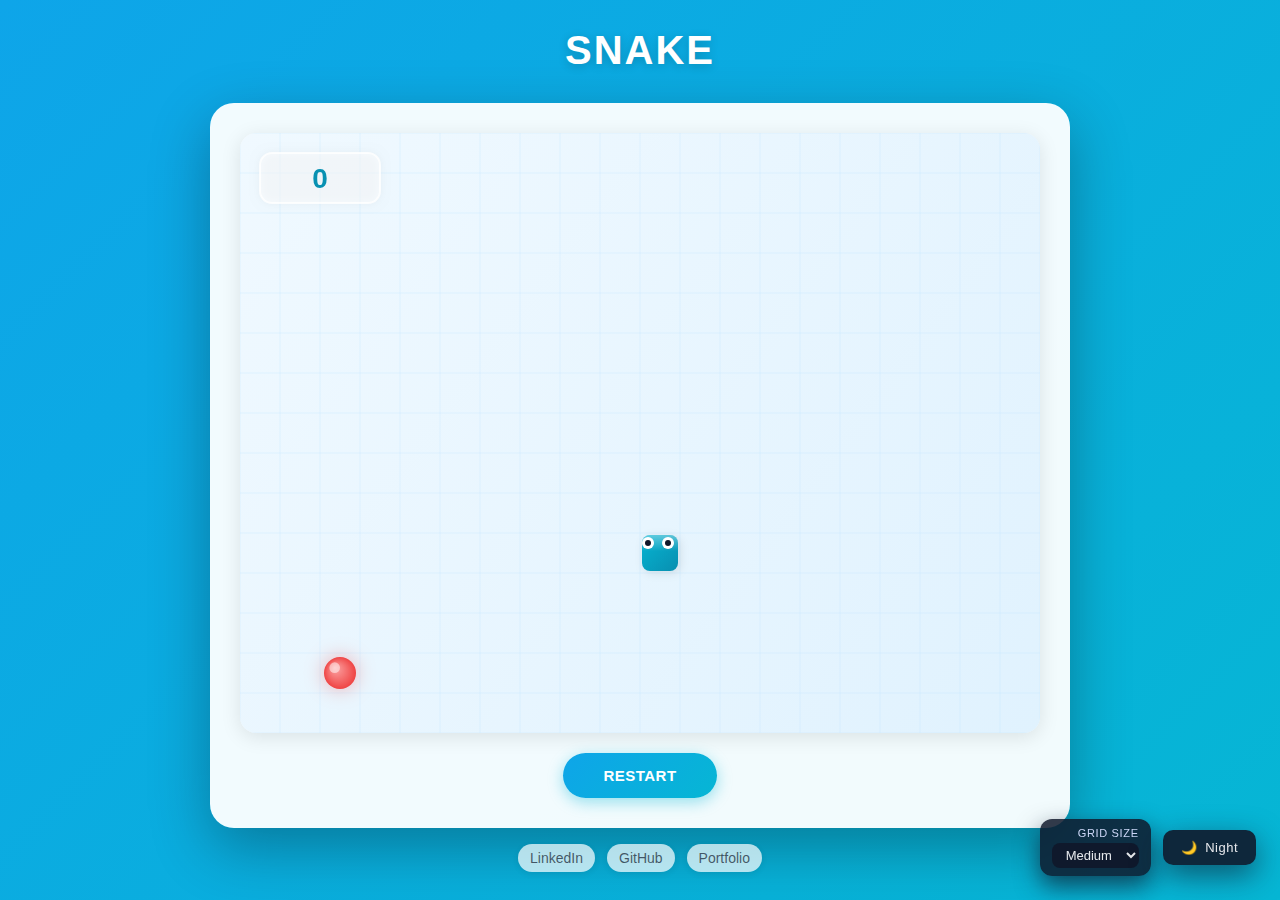
<file: index.html>
<!DOCTYPE html>
<html lang="en">
<head>
    <meta charset="UTF-8">
    <meta name="viewport" content="width=device-width, initial-scale=1.0">
    <title>Snake</title>
    <link rel="stylesheet" href="styles.css">
</head>
<body>
    <h1>SNAKE</h1>
    <div class="game-container">
        <canvas id="appCanvas" width="800" height="600"></canvas>
        <button id="restartBtn" onclick="resetGame()">RESTART</button>
    </div>
    <div class="social-links">
        <a href="https://www.linkedin.com/in/daniel-hadfield-09283028a/" target="_blank" rel="noopener noreferrer">LinkedIn</a>
        <a href="https://github.com/danielhadgit" target="_blank" rel="noopener noreferrer">GitHub</a>
        <a href="https://danielhadgit.github.io/danielportfolio/index.html" target="_blank" rel="noopener noreferrer">Portfolio</a>
    </div>
    <div class="controls-panel">
        <div class="size-control">
            <label for="gridSizeSelect">Grid size</label>
            <select id="gridSizeSelect">
                <option value="small">Small</option>
                <option value="medium" selected>Medium</option>
                <option value="large">Large</option>
            </select>
        </div>
        <div class="dark-toggle">
            <button id="darkModeToggle" type="button">
                <span id="darkModeIcon">🌙</span>
                <span id="darkModeLabel">Night</span>
            </button>
        </div>
    </div>
    
    <script src="scripts/javascript.js"></script>
    <script>
    </script>
</body>
</html>
</file>
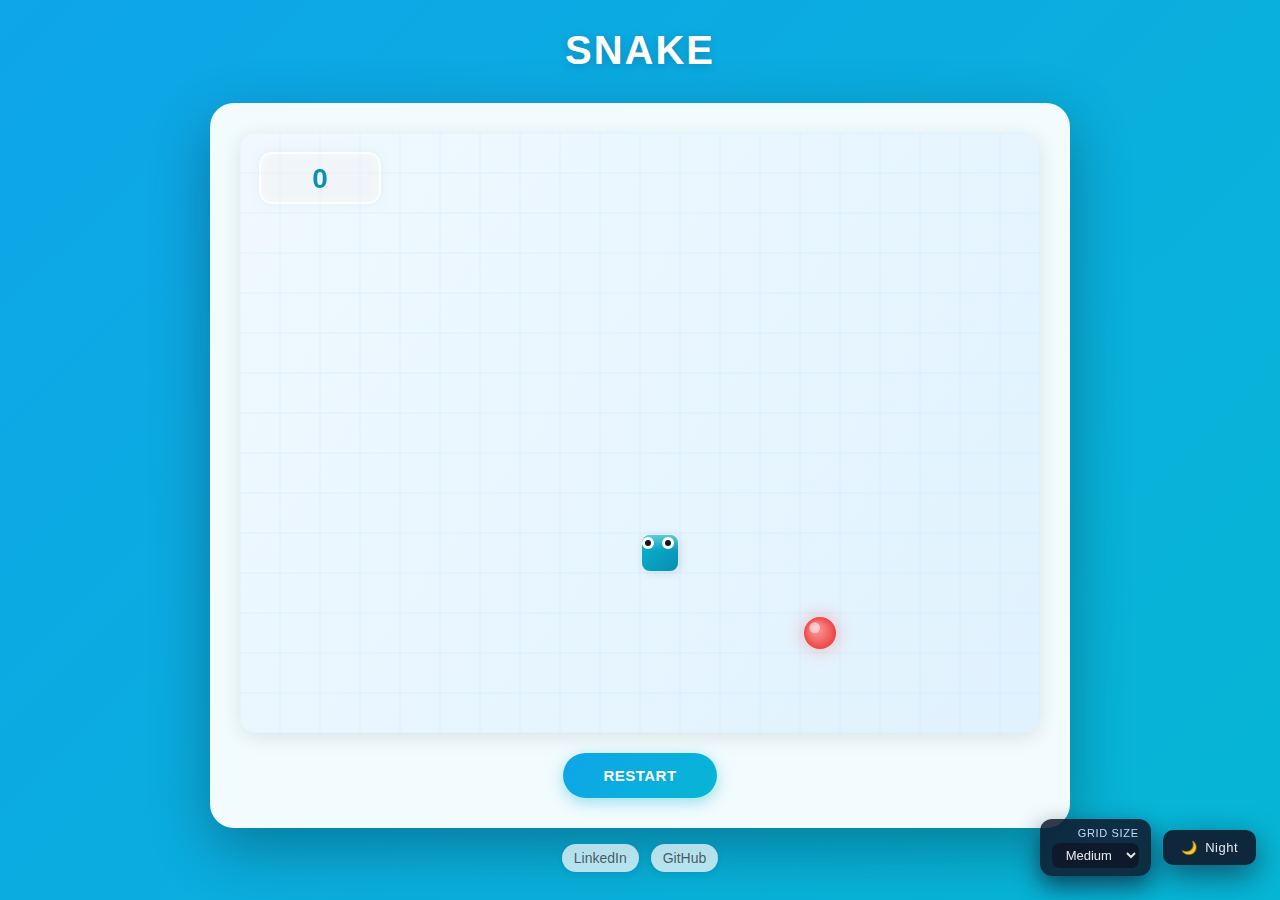
<file: app.html>
<!DOCTYPE html>
<html lang="en">
<head>
    <meta charset="UTF-8">
    <meta name="viewport" content="width=device-width, initial-scale=1.0">
    <title>Snake</title>
    <link rel="stylesheet" href="styles.css">
</head>
<body>
    <h1>SNAKE</h1>
    <div class="game-container">
        <canvas id="appCanvas" width="800" height="600"></canvas>
        <button id="restartBtn" onclick="resetGame()">RESTART</button>
    </div>
    <div class="social-links">
        <a href="https://www.linkedin.com/in/daniel-hadfield-09283028a/" target="_blank" rel="noopener noreferrer">LinkedIn</a>
        <a href="https://github.com/danielhadgit" target="_blank" rel="noopener noreferrer">GitHub</a>
    </div>
    <div class="controls-panel">
        <div class="size-control">
            <label for="gridSizeSelect">Grid size</label>
            <select id="gridSizeSelect">
                <option value="small">Small</option>
                <option value="medium" selected>Medium</option>
                <option value="large">Large</option>
            </select>
        </div>
        <div class="dark-toggle">
            <button id="darkModeToggle" type="button">
                <span id="darkModeIcon">🌙</span>
                <span id="darkModeLabel">Night</span>
            </button>
        </div>
    </div>
    
    <script src="scripts/javascript.js"></script>
    <script>
    </script>
</body>
</html>
</file>
<file: styles.css>
* {
    margin: 0;
    padding: 0;
    box-sizing: border-box;
}

body {
    font-family: -apple-system, BlinkMacSystemFont, 'Segoe UI', sans-serif;
    background: linear-gradient(135deg, #0ea5e9 0%, #06b6d4 100%);
    min-height: 100vh;
    display: flex;
    flex-direction: column;
    align-items: center;
    justify-content: center;
    padding: 20px;
    transition: background 0.4s ease, color 0.4s ease;
}

h1 {
    color: white;
    font-size: 2.5em;
    font-weight: 600;
    letter-spacing: 2px;
    margin-bottom: 30px;
    text-align: center;
    text-shadow: 0 2px 10px rgba(0, 0, 0, 0.2);
}

.game-container {
    background: rgba(255, 255, 255, 0.95);
    padding: 30px;
    border-radius: 24px;
    box-shadow: 0 20px 60px rgba(0, 0, 0, 0.3);
    display: flex;
    flex-direction: column;
    align-items: center;
    gap: 20px;
    transition: background 0.4s ease, box-shadow 0.4s ease;
}

canvas {
    border-radius: 16px;
    display: block;
    box-shadow: 0 4px 20px rgba(0, 0, 0, 0.1);
    background: #f9fafb;
    transition: background 0.4s ease, box-shadow 0.4s ease;
}

button {
    padding: 14px 40px;
    font-size: 15px;
    font-weight: 600;
    letter-spacing: 0.5px;
    color: white;
    background: linear-gradient(135deg, #0ea5e9 0%, #06b6d4 100%);
    border: none;
    border-radius: 50px;
    cursor: pointer;
    transition: all 0.3s ease;
    box-shadow: 0 4px 15px rgba(6, 182, 212, 0.4);
}

button:hover {
    transform: translateY(-2px);
    box-shadow: 0 6px 25px rgba(6, 182, 212, 0.5);
}

button:active {
    transform: translateY(0);
    box-shadow: 0 2px 10px rgba(6, 182, 212, 0.4);
}

.social-links {
    margin-top: 16px;
    display: flex;
    gap: 12px;
    justify-content: center;
    font-size: 14px;
}

.social-links a {
    color: rgba(15, 23, 42, 0.7);
    text-decoration: none;
    padding: 6px 12px;
    border-radius: 999px;
    background: rgba(255, 255, 255, 0.7);
    box-shadow: 0 2px 6px rgba(0, 0, 0, 0.08);
    transition: all 0.2s ease;
}

.social-links a:hover {
    background: rgba(255, 255, 255, 0.95);
    transform: translateY(-1px);
    box-shadow: 0 3px 10px rgba(0, 0, 0, 0.12);
}

.controls-panel {
    position: fixed;
    right: 24px;
    bottom: 24px;
    z-index: 20;
    display: flex;
    align-items: center;
    gap: 12px;
}

.size-control {
    display: flex;
    flex-direction: column;
    align-items: flex-end;
    gap: 4px;
    padding: 8px 12px;
    border-radius: 12px;
    background: rgba(15, 23, 42, 0.85);
    box-shadow: 0 10px 25px rgba(15, 23, 42, 0.7);
}

.size-control label {
    font-size: 11px;
    text-transform: uppercase;
    letter-spacing: 0.06em;
    color: #cbd5f5;
}

.size-control select {
    font-size: 13px;
    padding: 4px 10px;
    border-radius: 8px;
    border: none;
    outline: none;
    background: rgba(15, 23, 42, 0.9);
    color: #e5e7eb;
    cursor: pointer;
}

.dark-toggle button {
    padding: 10px 18px;
    font-size: 13px;
    font-weight: 500;
    border-radius: 10px;
    border: none;
    cursor: pointer;
    background: rgba(15, 23, 42, 0.9);
    color: #e5e7eb;
    box-shadow: 0 10px 30px rgba(15, 23, 42, 0.6);
    display: flex;
    align-items: center;
    gap: 8px;
    transition: background 0.3s ease, transform 0.2s ease, box-shadow 0.3s ease;
}

.dark-toggle button:hover {
    transform: translateY(-1px);
    box-shadow: 0 14px 35px rgba(15, 23, 42, 0.7);
}

.dark-toggle button:active {
    transform: translateY(0);
    box-shadow: 0 8px 20px rgba(15, 23, 42, 0.6);
}

/* Dark theme */
body.dark {
    background: radial-gradient(circle at top, #1e293b 0%, #020617 55%, #000 100%);
    color: #e5e7eb;
}

body.dark h1 {
    color: #e5e7eb;
    text-shadow: 0 2px 20px rgba(0, 0, 0, 0.8);
}

body.dark .game-container {
    background: radial-gradient(circle at top left, rgba(15, 23, 42, 0.98), rgba(15, 23, 42, 0.96));
    box-shadow: 0 24px 80px rgba(0, 0, 0, 0.85);
}

body.dark canvas {
    background: #020617;
    box-shadow: 0 8px 30px rgba(0, 0, 0, 0.8);
}

body.dark button#restartBtn {
    background: linear-gradient(135deg, #22c55e 0%, #16a34a 100%);
    box-shadow: 0 4px 18px rgba(34, 197, 94, 0.4);
}

body.dark .social-links a {
    background: rgba(15, 23, 42, 0.9);
    color: #e5e7eb;
    box-shadow: 0 2px 10px rgba(0, 0, 0, 0.7);
}

body.dark .social-links a:hover {
    background: rgba(30, 64, 175, 0.9);
}
</file>
